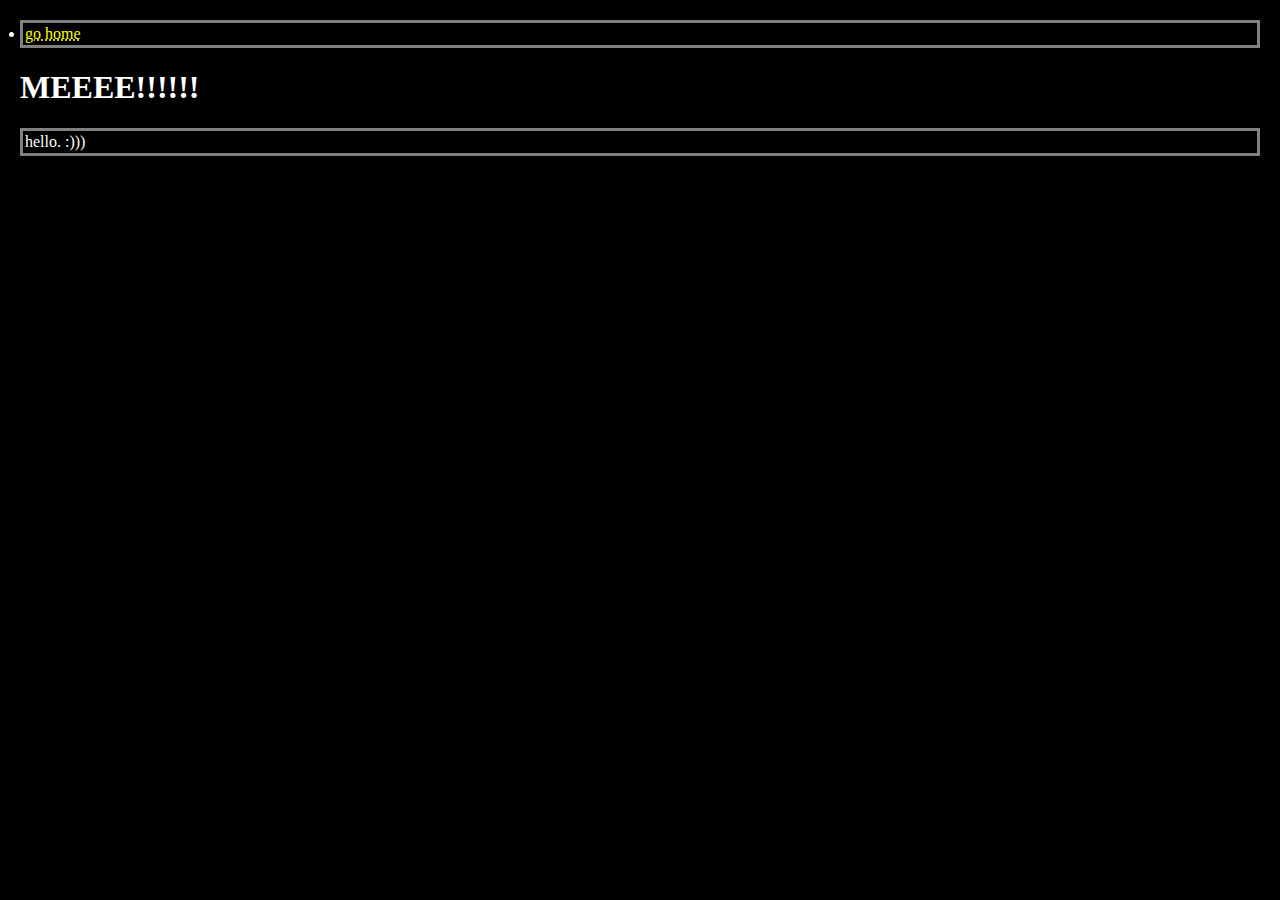
<file: first website/about.html>
<!DOCTYPE html>
<html>
    <head>
        <title>about meeee</title>

        <link rel="stylesheet" href="style.css">
    </head>

    <body>
        <ul>
            <li><a href="index.html">go home</a></li>
        </ul>
        <h1>MEEEE!!!!!!</h1>
        <p>hello. :)))</p>
    </body>
</html>
</file>
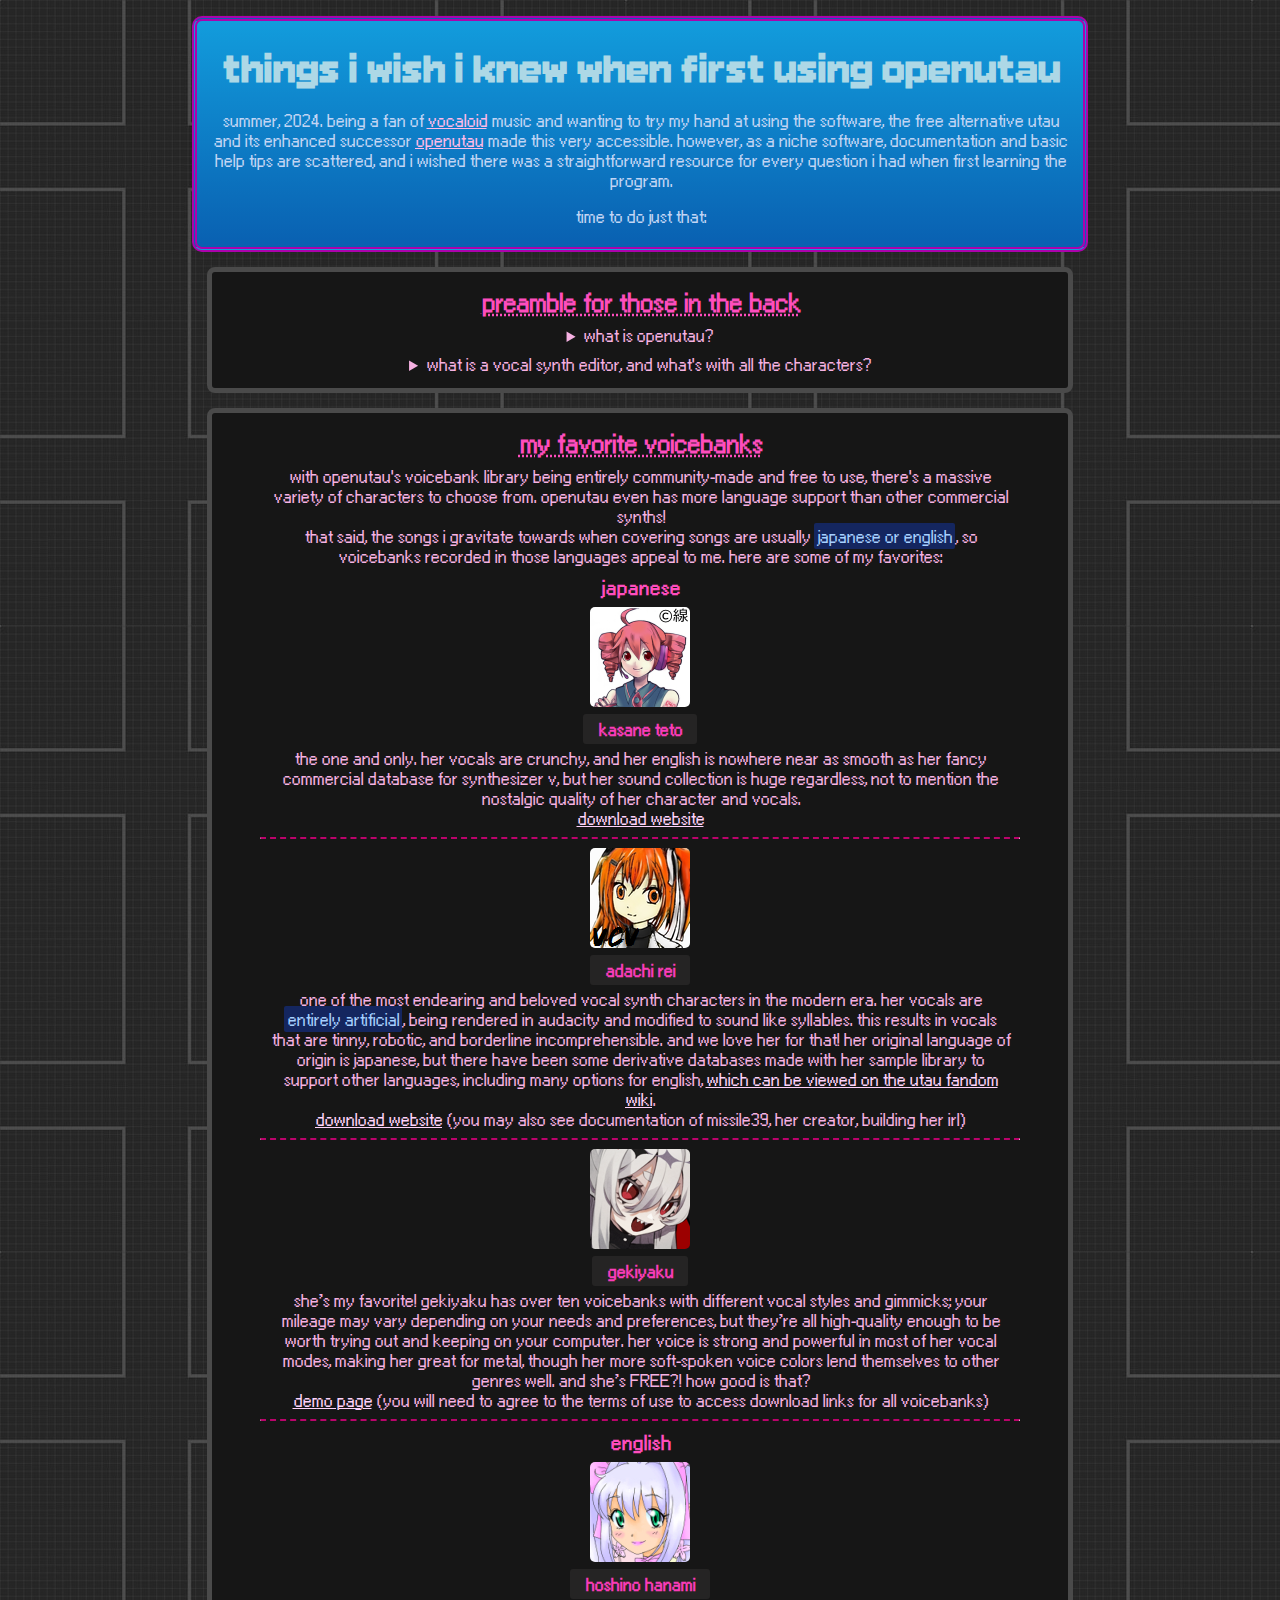
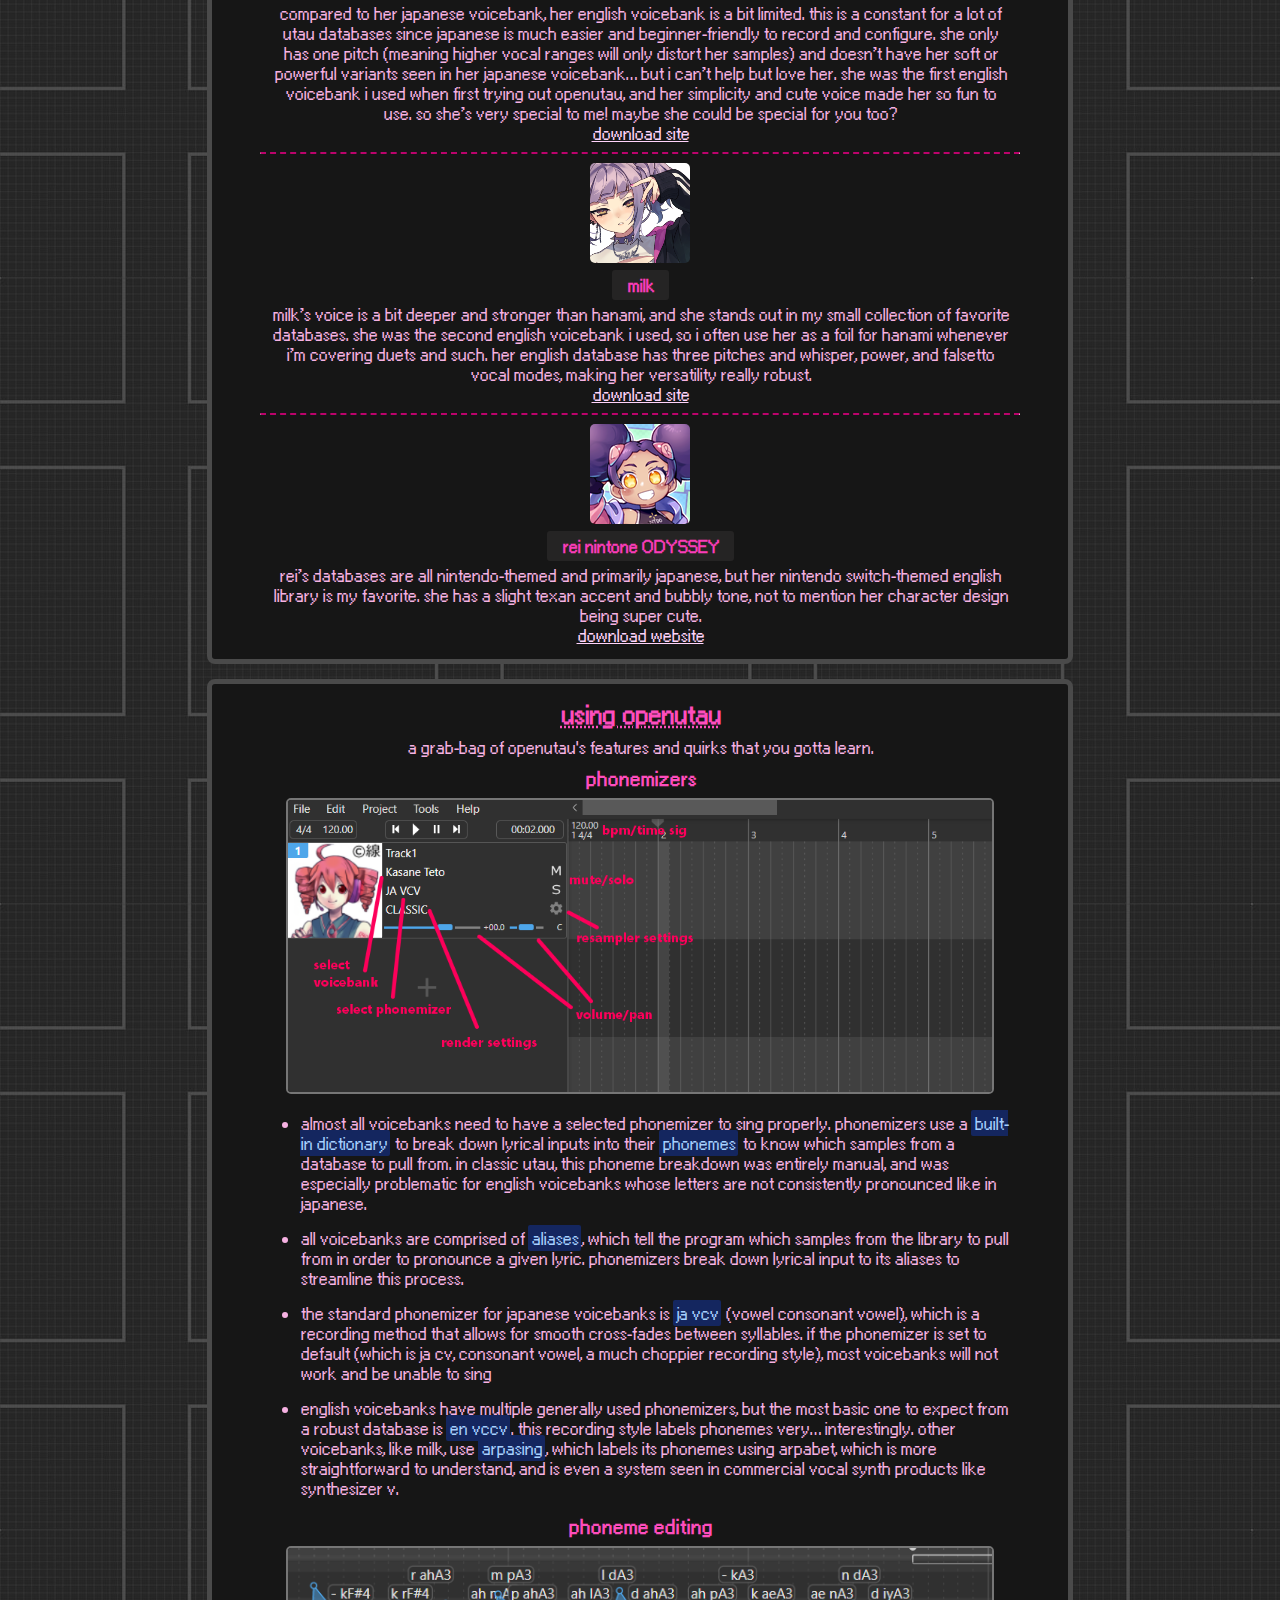
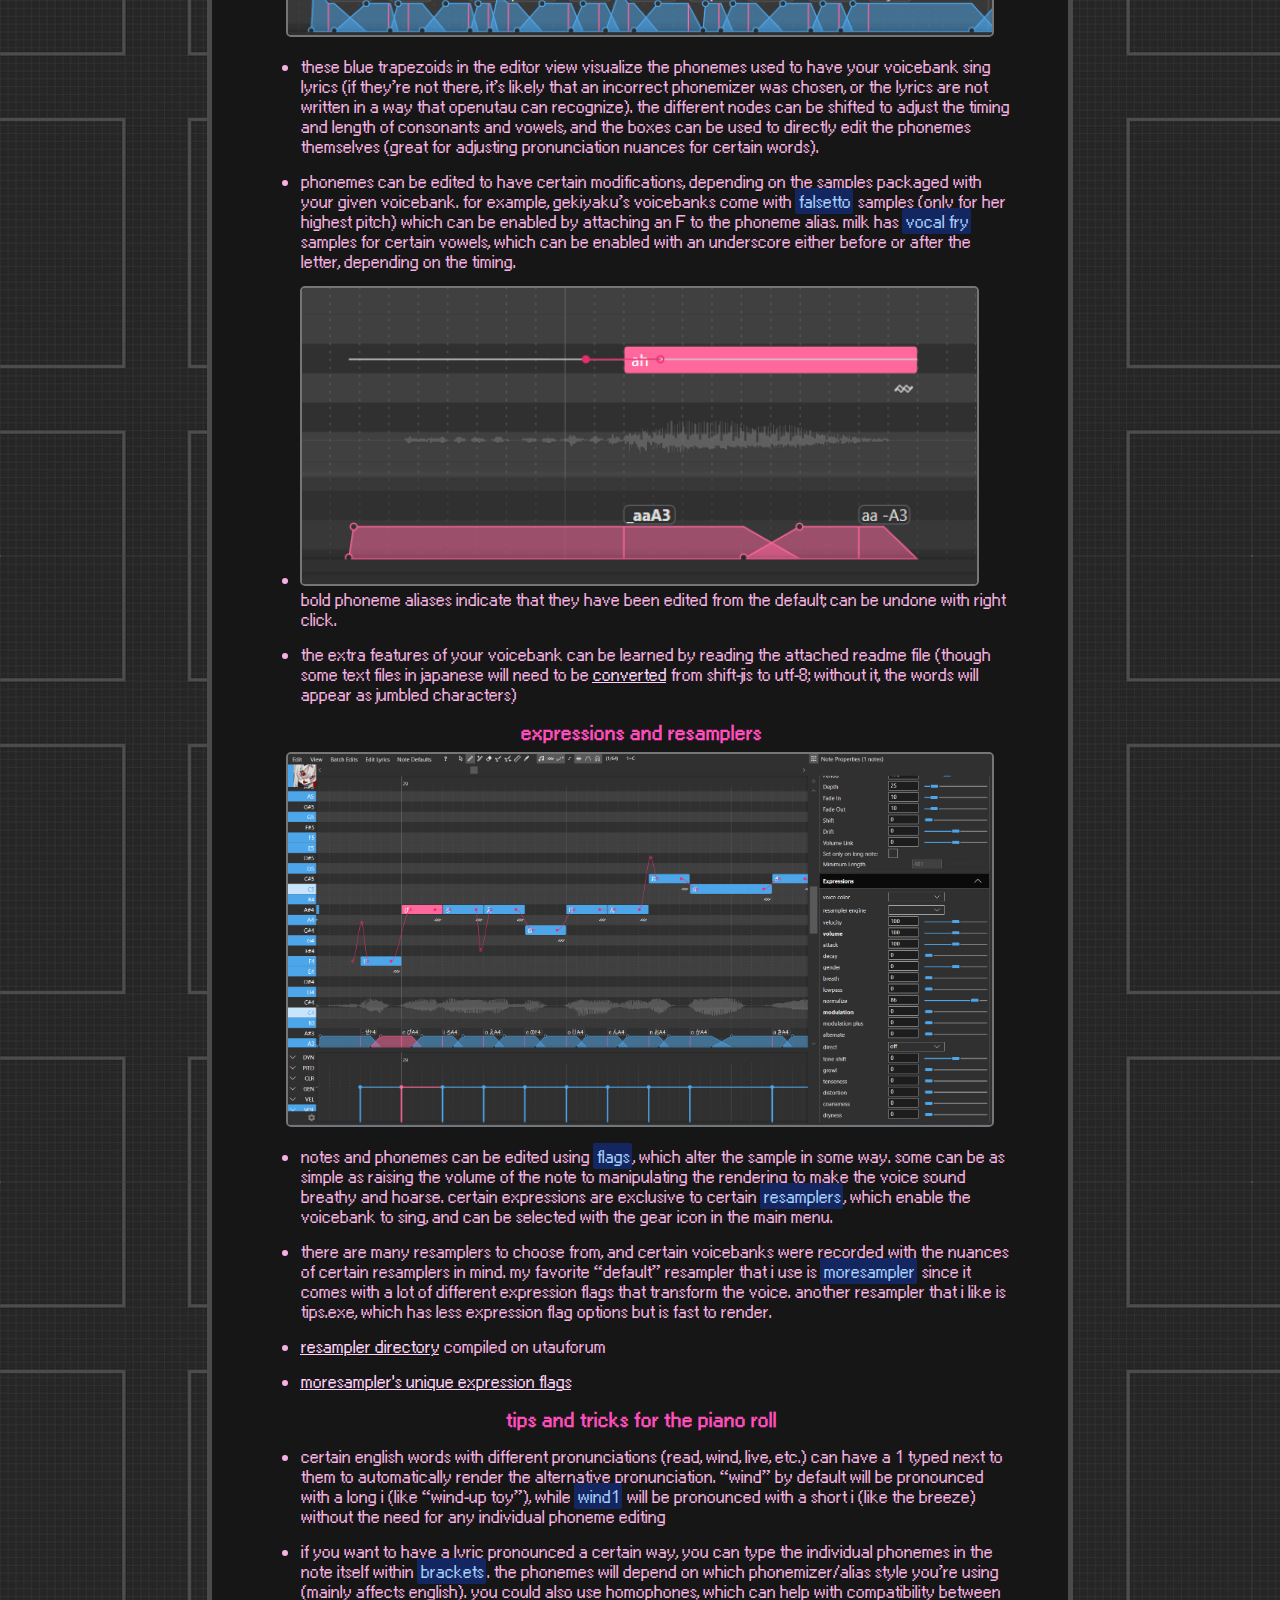
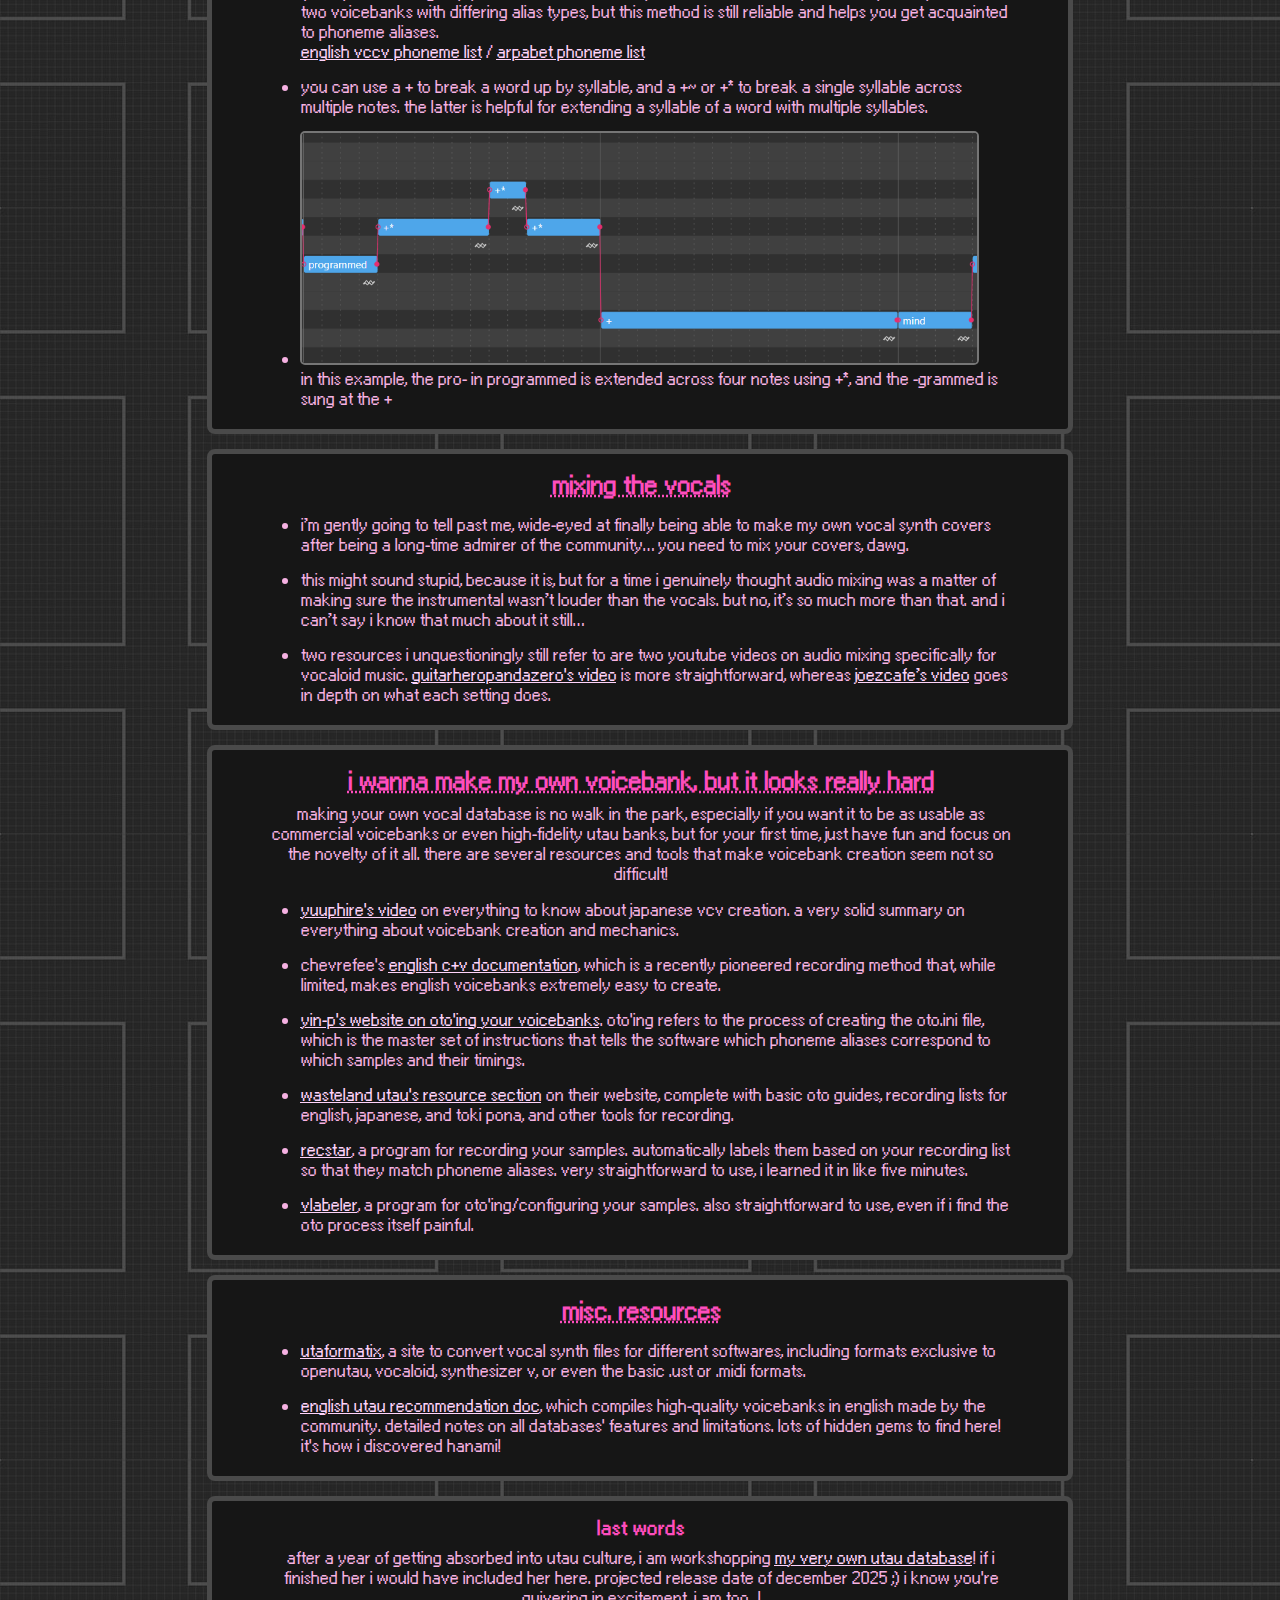
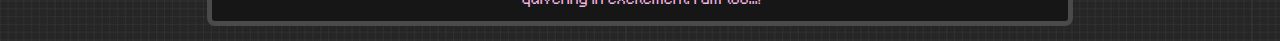
<file: passion/passion-index.html>
<!DOCTYPE html>
<html>

<head>
    <title>openutau for dummies</title>
    <link rel="stylesheet" href="passion-style.css">
</head>

<body>
    <div class="banner">
        <h1>things i wish i knew when first using openutau</h1>
        <p>summer, 2024. being a fan of <a href="https://en.wikipedia.org/wiki/vocaloid">vocaloid</a> music and wanting
            to try my hand at using the software, the free
            alternative utau and its enhanced successor <a href="https://www.openutau.com/" target="_blank">openutau</a>
            made this very accessible. however, as a niche software,
            documentation and basic help tips are scattered, and i wished there was a straightforward resource for every
            question i had when first learning the program.</p>
        <p>time to do just that:</p>
    </div>

    <div class="block">

        <h2>preamble for those in the back</h2>
        <details>
            <summary>what is openutau?</summary>
            <p>openutau is a free-to-use open-source <span class="highlight">vocal synthesis software</span>. it is
                based off of utau ("to sing"), created
                by ameya in 2008, which served as a free alternative to the commercial synth editor vocaloid (ever heard
                of
                <a href="https://en.wikipedia.org/wiki/Hatsune_Miku" target="_blank">hatsune miku</a>?). while utau has
                seen little updates
                since its release, openutau, its unofficial successor,
                opened its first beta in 2021 and streamlined the general user-interface and user-experience to become
                more
                accessible.
            </p>
            <img src="assets/openutau piano roll.png" class="picture" alt="piano roll view of openutau">
            <p><a href="https://en.wikipedia.org/wiki/Utau" target="_blank">utau on wikipedia</a></p>
        </details>

        <details>
            <summary>what is a vocal synth editor, and what's with all the characters?</summary>
            <p>vocal synthesis editors such as utau, openutau, and vocaloid allow users to input midi sequences and
                lyrics
                to have <span class="highlight">voicebanks</span>, which are databases of samples sung by a voice actor or a singer or <a
                    href="https://vocadb.net/Ar/138808" target="_blank">train engines</a>, sing melodies. since utau is
                open-source, all of the voices are created and distributed for free by a wide internet community with
                varying commercial use licenses. in the majority of cases, these voices are anthropomorphized into their
                own
                characters, complete with their own names, character designs, backstories, etc. divorced from their
                original
                voice actor or creator.</p>
        </details>
    </div>

    <div class="block">
        <h2>my favorite voicebanks</h2>
        <p>with openutau's voicebank library being entirely community-made and free to use, there's a massive variety of
            characters to choose from. openutau even has more language support than other commercial synths!<br>
            that said, the songs i gravitate towards when covering songs are usually <span class="highlight">japanese or
                english</span>, so voicebanks
            recorded in those languages appeal to me. here are some of my favorites:</p>

        <h3>japanese</h3>

        <div class="icon-section">
            <p><img src="assets/teto icon.bmp" class="icon" alt="icon of kasane teto"></p>
            <p><b>kasane teto</b></p>
        </div>
        <p>the one and only. her vocals are crunchy, and her english is nowhere near as smooth as
            her fancy commercial database for synthesizer v, but her sound collection is huge regardless, not to mention the nostalgic quality of her character and vocals.<br>
            <a href="https://kasaneteto.jp/utau/" target="_blank">download website</a>
        </p>
        <hr>

        <div class="icon-section">
            <p><img src="assets/adachi rei icon.bmp" alt="icon of adachi rei" class="icon"></p>
            <p><b>adachi rei</b></p>
        </div>

        <p>one of the most endearing and beloved vocal synth characters in the modern era. her
            vocals are <span class="highlight">entirely artificial</span>, being rendered in audacity and modified to
            sound like syllables. this
            results in vocals that are tinny, robotic, and borderline incomprehensible. and we love her for that! her
            original language of origin is japanese, but there have been some derivative databases made with her sample
            library to support other languages, including many options for english, <a
                href="https://utau.fandom.com/wiki/Rei_Adachi#Voicebank_distribution">which can be viewed on the utau
                fandom wiki</a>.<br>
            <a href="https://mechanicalgirl.jp/adachi-rei/" target="_blank">download website</a> (you may also see
            documentation of
            missile39, her creator, building her irl)
        </p>

        <hr>

        <div class="icon-section">
            <p><img src="assets/gekiyaku icon.bmp" alt="icon of gekiyaku" class="icon"></p>
            <p><b>gekiyaku</b></p>
        </div>

        <p>she’s my favorite! gekiyaku has over ten voicebanks with different vocal styles and
            gimmicks; your mileage may vary depending on your needs and preferences, but they’re all high-quality enough
            to be worth trying out and keeping on your computer. her voice is strong and powerful in most of her vocal
            modes, making her great for metal, though her more soft-spoken voice colors lend themselves to other genres
            well. and she’s FREE?! how good is that?<br>
            <a href="https://kurukuru2suuzi.wixsite.com/kuzutokaze/%E3%82%B2%E3%82%AD%E3%83%A4%E3%82%AFdl?lang=en"
                target="_blank">demo
                page</a> (you will need to agree to the terms of use to access download links for all voicebanks)
        </p>

        <hr>

        <h3>english</h3>

        <div class="icon-section">
            <p><img src="assets/hanami icon.jpg" alt="icon of hishino hanami" class="icon"></p>
            <p><b>hoshino hanami</b></p>
        </div>

        <p>compared to her japanese voicebank, her english voicebank is a bit limited. this is a
            constant for a lot of utau databases since japanese is much easier and beginner-friendly to record and
            configure. she only has one pitch (meaning higher vocal ranges will only distort her samples) and doesn’t
            have her soft or powerful variants seen in her japanese voicebank… but i can’t help but love her. she was
            the first english voicebank i used when first trying out openutau, and her simplicity and cute voice made
            her so fun to use. so she’s very special to me! maybe she could be special for you too?<br>
            <a href="https://lottev.moe/utau/hoshino-hanami/" target="_blank">download site</a>
        </p>

        <hr>

        <div class="icon-section">
            <p><img src="assets/milk icon.bmp" alt="icon of milk" class="icon"></p>
            <p><b>milk</b></p>
        </div>

        <p>milk’s voice is a bit deeper and stronger than hanami, and she stands out in my small collection
            of favorite databases. she was the second english voicebank i used, so i often use her as a foil for hanami
            whenever i’m covering duets and such. her english database has three pitches and whisper, power, and
            falsetto vocal modes, making her versatility really robust. <br>
            <a href=" https://xepheris.wixsite.com/milk/milk-english" target="_blank">download site</a>
        </p>

        <hr>

        <div class="icon-section">
            <p><img src="assets/rei nintone icon.bmp" alt="icon of rei nintone odyssey" class="icon"></p>
            <p><b>rei nintone ODYSSEY</b></p>
        </div>

        <p>rei’s databases are all nintendo-themed and primarily japanese, but her nintendo
            switch-themed english library is my favorite. she has a slight texan accent and bubbly tone, not to mention
            her
            character design being super cute.<br>
            <a href="https://stardroid01.wixsite.com/reinintone/voicebanks" target="_blank">download website</a>
        </p>


    </div>

    <div class="block">

        <h2>using openutau</h2>
        <p>a grab-bag of openutau's features and quirks that you gotta learn.</p>

        <h3>phonemizers</h3>
        <p><img src="assets/openutau main menu ui.png" class="picture"
                alt="main menu of openutau. the left box has buttons that let you change the voicebank/singer, the phonemizer, the renderer, the resampler, as well as other features familiar to those who have used a DAW, such as volume and pan sliders and mute/solo buttons.">
        </p>
        <ul>
            <li>almost all voicebanks need to have a selected phonemizer to sing properly. phonemizers use a <span class="highlight">built-in
                dictionary</span> to break down lyrical inputs into their <span class="highlight">phonemes</span> to know which samples from a database to
                pull
                from. in classic utau, this phoneme breakdown was entirely manual, and was especially problematic for
                english voicebanks whose letters are not consistently pronounced like in japanese.</li>
            <li>all voicebanks are comprised of <span class="highlight">aliases</span>, which tell the program which samples from the library to pull
                from
                in order to pronounce a given lyric. phonemizers break down lyrical input to its aliases to streamline
                this
                process.</li>
            <li>the standard phonemizer for japanese voicebanks is <span class="highlight">ja vcv</span> (vowel consonant vowel), which is a recording
                method that allows for smooth cross-fades between syllables. if the phonemizer is set to default (which
                is
                ja cv, consonant vowel, a much choppier recording style), most voicebanks will not work and be unable to
                sing</li>
            <li>english voicebanks have multiple generally used phonemizers, but the most basic one to expect from a
                robust
                database is <span class="highlight">en vccv</span>. this recording style labels phonemes very… interestingly. other voicebanks, like
                milk,
                use <span class="highlight">arpasing</span>, which labels its phonemes using arpabet, which is more straightforward to understand, and
                is
                even a system seen in commercial vocal synth products like synthesizer v.</li>
        </ul>

        <h3>phoneme editing</h3>
        <p><img src="assets/openutau phonemes.png" class="picture"
                alt="phoneme view of openutau. the phoneme aliases are in arpabet with labels indicating which pitch the original sample is in. the phonemes are represented by blue trapezoids that overlap each other.">
        </p>
        <ul>
            <li>these blue trapezoids in the editor view visualize the phonemes used to have your voicebank sing lyrics
                (if
                they’re not there, it’s likely that an incorrect phonemizer was chosen, or the lyrics are not written in
                a
                way that openutau can recognize). the different nodes can be shifted to adjust the timing and length of
                consonants and vowels, and the boxes can be used to directly edit the phonemes themselves (great for
                adjusting pronunciation nuances for certain words).</li>
            <li>phonemes can be edited to have certain modifications, depending on the samples packaged with your given
                voicebank. for example, gekiyaku’s voicebanks come with <span class="highlight">falsetto</span> samples (only for her highest pitch)
                which
                can be enabled by attaching an F to the phoneme alias. milk has <span class="highlight">vocal fry</span> samples for certain vowels,
                which
                can be enabled with an underscore either before or after the letter, depending on the timing.</li>
            <li><img src="assets/openutau vocal fry.png" class="picture"
                    alt="a phoneme edited to have vocal fry (underscore) on a vowel in the a3 pitch. the edited phoneme is in bold in the phoneme view"><br>bold
                phoneme aliases indicate that they have been edited from the default; can be undone with right click.
            </li>
            <li>the extra features of your voicebank can be learned by reading the attached readme file (though some
                text
                files in japanese will need to be <a
                    href="https://localizely.com/text-encoding-converter/">converted</a> from shift-jis to utf-8;
                without it, the words will
                appear as jumbled characters)</li>
        </ul>

        <h3>expressions and resamplers</h3>
        <p><img src="assets/openutau expressions.png" class="picture"
                alt="a large vertical menu of sliders on the right side, which modify the selected note(s) in various ways. they can also be edited with sliders at the bottom of the screen">
        </p>
        <ul>
            <li>notes and phonemes can be edited using <span class="highlight">flags</span>, which alter the sample in some way. some can be as simple
                as
                raising the volume of the note to manipulating the rendering to make the voice sound breathy and hoarse.
                certain expressions are exclusive to certain <span class="highlight">resamplers</span>, which enable the voicebank to sing, and can be
                selected with the gear icon in the main menu.</li>
            <li>there are many resamplers to choose from, and certain voicebanks were recorded with the nuances of
                certain
                resamplers in mind. my favorite “default” resampler that i use is <span class="highlight">moresampler</span> since it comes with a lot
                of
                different expression flags that transform the voice. another resampler that i like is tips.exe, which
                has
                less expression flag options but is fast to render.</li>
            <li> <a href="https://utaforum.net/threads/utau-resampler-directory.538/" target="_blank">resampler
                    directory</a> compiled on
                utauforum</li>
            <li> <a href="https://saoirse042.github.io/ResamplerDocs/moresampler/" target="_blank">moresampler's unique
                    expression flags</a></li>
        </ul>

        <h3>tips and tricks for the piano roll</h3>
        <ul>
            <li>certain english words with different pronunciations (read, wind, live, etc.) can have a 1 typed next to
                them
                to automatically render the alternative pronunciation. “wind” by default will be pronounced with a long
                i
                (like “wind-up toy”), while <span class="highlight">wind1</span> will be pronounced with a short i (like the breeze) without the need
                for
                any individual phoneme editing</li>
            <li>if you want to have a lyric pronounced a certain way, you can type the individual phonemes in the note
                itself within <span class="highlight">brackets</span>. the phonemes will depend on which phonemizer/alias style you’re using (mainly
                affects english). you could also use homophones, which can help with compatibility between two voicebanks with differing alias types, but this method is still reliable and helps you get acquainted to phoneme aliases.</li>
            <a href="https://utaulanguageresources.weebly.com/czs-vccv.html" target="_blank">english vccv phoneme
                list</a> / <a href="https://arpasing.tubs.wtf/en/resources/phoneme-chart" target="_blank">arpabet
                phoneme list</a>
            <li>you can use a + to break a word up by syllable, and a +~ or +* to break a single syllable across
                multiple
                notes. the latter is helpful for extending a syllable of a word with multiple syllables.</li>
            <li><img src="assets/openutau programed mind.png" class="picture"
                    alt="piano roll of notes. the first note says programmed, with three notes following it with a plus and asterisk. this indicates the first syllable will be stretched across these notes. after that is a note with a plus sign, which indicates the next syllable in the word will be sung."><br>in
                this example, the pro- in programmed is extended across four notes using +*, and the -grammed is sung at
                the +</li>
        </ul>
    </div>

    <div class="block">
        <h2>mixing the vocals</h2>
        <ul>
            <li>i’m gently going to tell past me, wide-eyed at finally being able to make my own vocal synth covers
                after
                being a long-time admirer of the community… you need to mix your covers, dawg.</li>
            <li>this might sound stupid, because it is, but for a time i genuinely thought audio mixing was a matter of
                making sure the instrumental wasn’t louder than the vocals. but no, it’s so much more than that. and i
                can’t
                say i know that much about it still…</li>
            <li>two resources i unquestioningly still refer to are two youtube videos on audio mixing specifically for
                vocaloid music. <a href="https://youtu.be/IpWddN1wQV0?si=Noa-I4x6yudCotjA"
                    target="_blank">guitarheropandazero's video</a>
                is more straightforward, whereas <a href="https://youtu.be/IgzRIZokcZA?si=uV-vd0ie5uT_RbJK"
                    target="_blank">joezcafe’s
                    video</a> goes in depth on
                what each setting does.</li>
        </ul>
    </div>

    <div class="block">
        <h2>i wanna make my own voicebank, but it looks really hard</h2>
        <p>making your own vocal database is no walk in the park, especially if you want it to be as usable as
            commercial voicebanks or even high-fidelity utau banks, but for your first time, just have fun and focus on
            the novelty of it all. there are several resources and tools that make voicebank creation seem not so
            difficult!</p>
        <ul>
            <li><a href="https://youtu.be/oT6pYhgjnvo?si=CrqUfFRvngBIaIvo" target="_blank">yuuphire's video</a> on
                everything to know about
                japanese vcv creation. a very solid summary on everything about voicebank creation and mechanics.</li>
            <li>chevrefee's <a
                    href="https://docs.google.com/document/d/1VTJ1fYsimhj3H7A31XsRmqgiXei04JqWZJ1a3FHmVY4/edit?usp=sharing"
                    target="_blank">english
                    c+v documentation</a>, which is a recently pioneered recording method that, while limited, makes
                english
                voicebanks extremely easy to create.</li>
            <li><a href="https://sdercolin.github.io/utaformatix3/" target="_blank">yin-p's website on oto'ing your
                    voicebanks</a>. oto'ing
                refers to the process of creating the oto.ini file, which is the master set of instructions that tells
                the
                software which phoneme aliases correspond to which samples and their timings.</li>
            <li><a href="https://wastelandutau.neocities.org/ref/resources#tool" target="_blank">wasteland utau's
                    resource section</a> on
                their website, complete with basic oto guides, recording lists for english, japanese, and toki pona, and
                other tools for recording.</li>
            <li><a href="https://github.com/sdercolin/recstar" target="_blank">recstar</a>, a program for recording your
                samples.
                automatically labels them based on your recording list so that they match phoneme aliases. very
                straightforward to use, i learned it in like five minutes.</li>
            <li><a href="https://vlabeler.com/" target="_blank">vlabeler</a>, a program for oto'ing/configuring your
                samples. also
                straightforward to use, even if i find the oto process itself painful.</li>
        </ul>
    </div>

    <div class="block">
        <h2>misc. resources</h2>
        <ul>
            <li><a href="https://sdercolin.github.io/utaformatix3/" target="_blank">utaformatix</a>, a site to convert
                vocal synth files for
                different softwares, including formats exclusive to openutau, vocaloid, synthesizer v, or even the basic
                .ust or .midi formats.</li>
            <li><a href="https://docs.google.com/document/d/1sxNcjWtn-z4u7wdYbEnDqoN3cJ6Q9ti8cPmnEKT92PQ/edit?usp=sharing"
                    target="_blank">english
                    utau recommendation doc</a>, which compiles high-quality voicebanks in english made by the
                community.
                detailed notes on all databases' features and limitations. lots of hidden gems to find here! it's how i
                discovered hanami!</li>
        </ul>
    </div>

    <div class="block">
        <h3>last words</h3>
        <p>after a year of getting absorbed into utau culture, i am workshopping <a
                href="https://www.tumblr.com/deathemayor/793526242328690688/voiced-by-me-dance-delightful-with?source=share">my
                very own utau database</a>! if i finished her i would have included her here. projected release date of
            december 2025 ;) i know you're quivering in excitement. i am too...!</p>

</body>

</html>
</file>
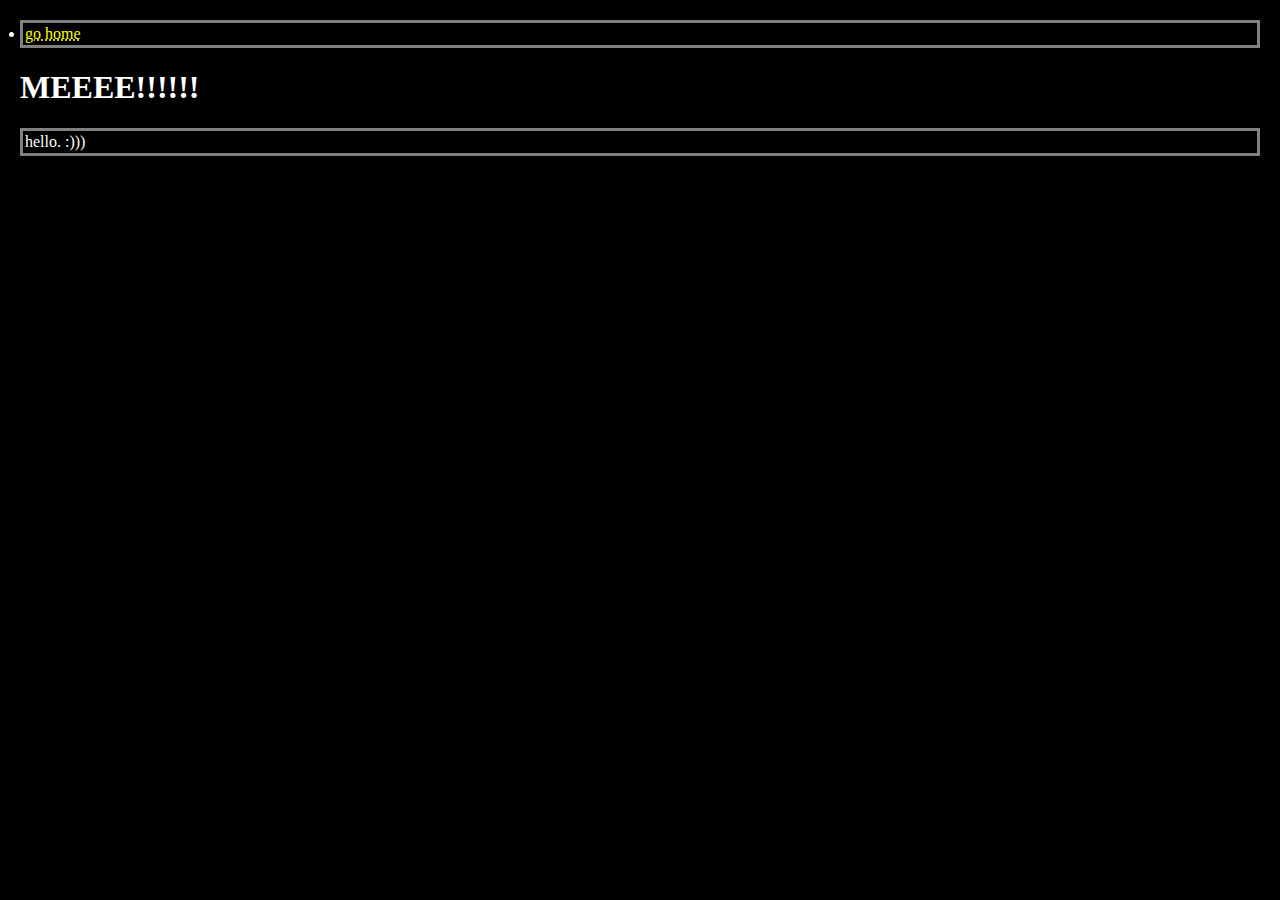
<file: first website/pages/about.html>
<!DOCTYPE html>
<html>
    <head>
        <title>about meeee</title>

        <link rel="stylesheet" href="../assets/style.css">
    </head>

    <body>
        <ul>
            <li><a href="../index.html">go home</a></li>
        </ul>
        <h1>MEEEE!!!!!!</h1>
        <p>hello. :)))</p>
    </body>
</html>
</file>
<file: first website/style.css>
body {
	background: black;
	color: white;
    margin: 20px
}

p, ul, ol {
	background: black;
	color: white;
	border: 3px solid gray;
	padding: 2px;
}

p:hover, ul:hover, ol:hover{
    background: blue;
    border: 6px double orange
}

#banner{
    text-align: center
}

a {
	color: yellow;
    text-decoration-style: dotted;
}

a:hover{
    font-weight: bold;
    text-decoration:underline;
    text-decoration-style: solid;
}
</file>
<file: passion/passion-style.css>
body{
  background-color: black;
  background-image: url(assets/grid\ background.jpg);
  margin: auto;
  width: 70%
}

.banner{
    text-align: center;
    background-image: linear-gradient(rgb(18, 156, 220), rgb(9, 96, 177));
    border-radius: 10px;
    padding: 5px 10px;
    font-family: "body-font", monospace;
    color: rgb(194, 213, 244);
    border: double rgb(172, 2, 172) 5px;
    margin-top: 1em;
}

.banner h1{
  font-family: "header-font", 'courier new', monospace;
  color:lightblue
}

.banner a{
  color: rgb(255, 186, 232);
}

.banner a:hover{
  color: white;
  font-style: italic;
}

.block hr{
  border-top: 2px dashed rgb(186, 3, 107);
  border-bottom: none;
}

.block{
  font-family: "body-font", monospace;
  background-color: rgb(22, 22, 22);
  padding: 5px 3em;
  margin: 15px;
  border-radius: 8px;
  border: solid, rgb(74, 74, 74), 5px;
  color: rgb(246, 177, 226);
}

.block li{
  margin: 15px 10px 0px 0px;
}

.block a{
  color: rgb(255, 211, 251);
  text-decoration-thickness: 1px;
}

.block a:hover{
  color: rgb(39, 166, 246);
  font-style: italic;
}

.block p, h2, h3, details{
  text-align: center;
  margin: 9px;
}

.block h2, h3{
  color: rgb(254, 77, 189);
}

.block h2{
  text-decoration: underline;
  text-decoration-style:dotted
}

.highlight{
  color: rgb(166, 208, 255);
  background-color: rgb(20, 38, 95);
  padding: 3px;
  border-radius: 2px;
}

.icon-section b{
  background-color: rgb(37, 36, 36);
  padding: 5px 15px;
  border-radius: 3px;
  color: rgb(250, 60, 184)
}

.icon{
  border-radius: 5px;
  height: 100px;
}

.picture{
  width: 95%;
  border-radius: 5px;
  border: solid rgb(118, 118, 118) 2px;
}

@font-face {
  font-family: "body-font";
  src: url("assets/ari-w9500.ttf") format("truetype");
}

@font-face {
  font-family: "header-font";
  src: url("assets/ari-w9500-display.ttf") format("truetype");
}
</file>
<file: first website/assets/style.css>
body {
	background: black;
	color: white;
    margin: 20px
}

p, ul, ol {
	background: black;
	color: white;
	border: 3px solid gray;
	padding: 2px;
}

p:hover, ul:hover, ol:hover{
    background: blue;
    border: 6px double orange
}

#banner{
    text-align: center
}

a {
	color: yellow;
    text-decoration-style: dotted;
}

a:hover{
    font-weight: bold;
    text-decoration:underline;
    text-decoration-style: solid;
}
</file>
